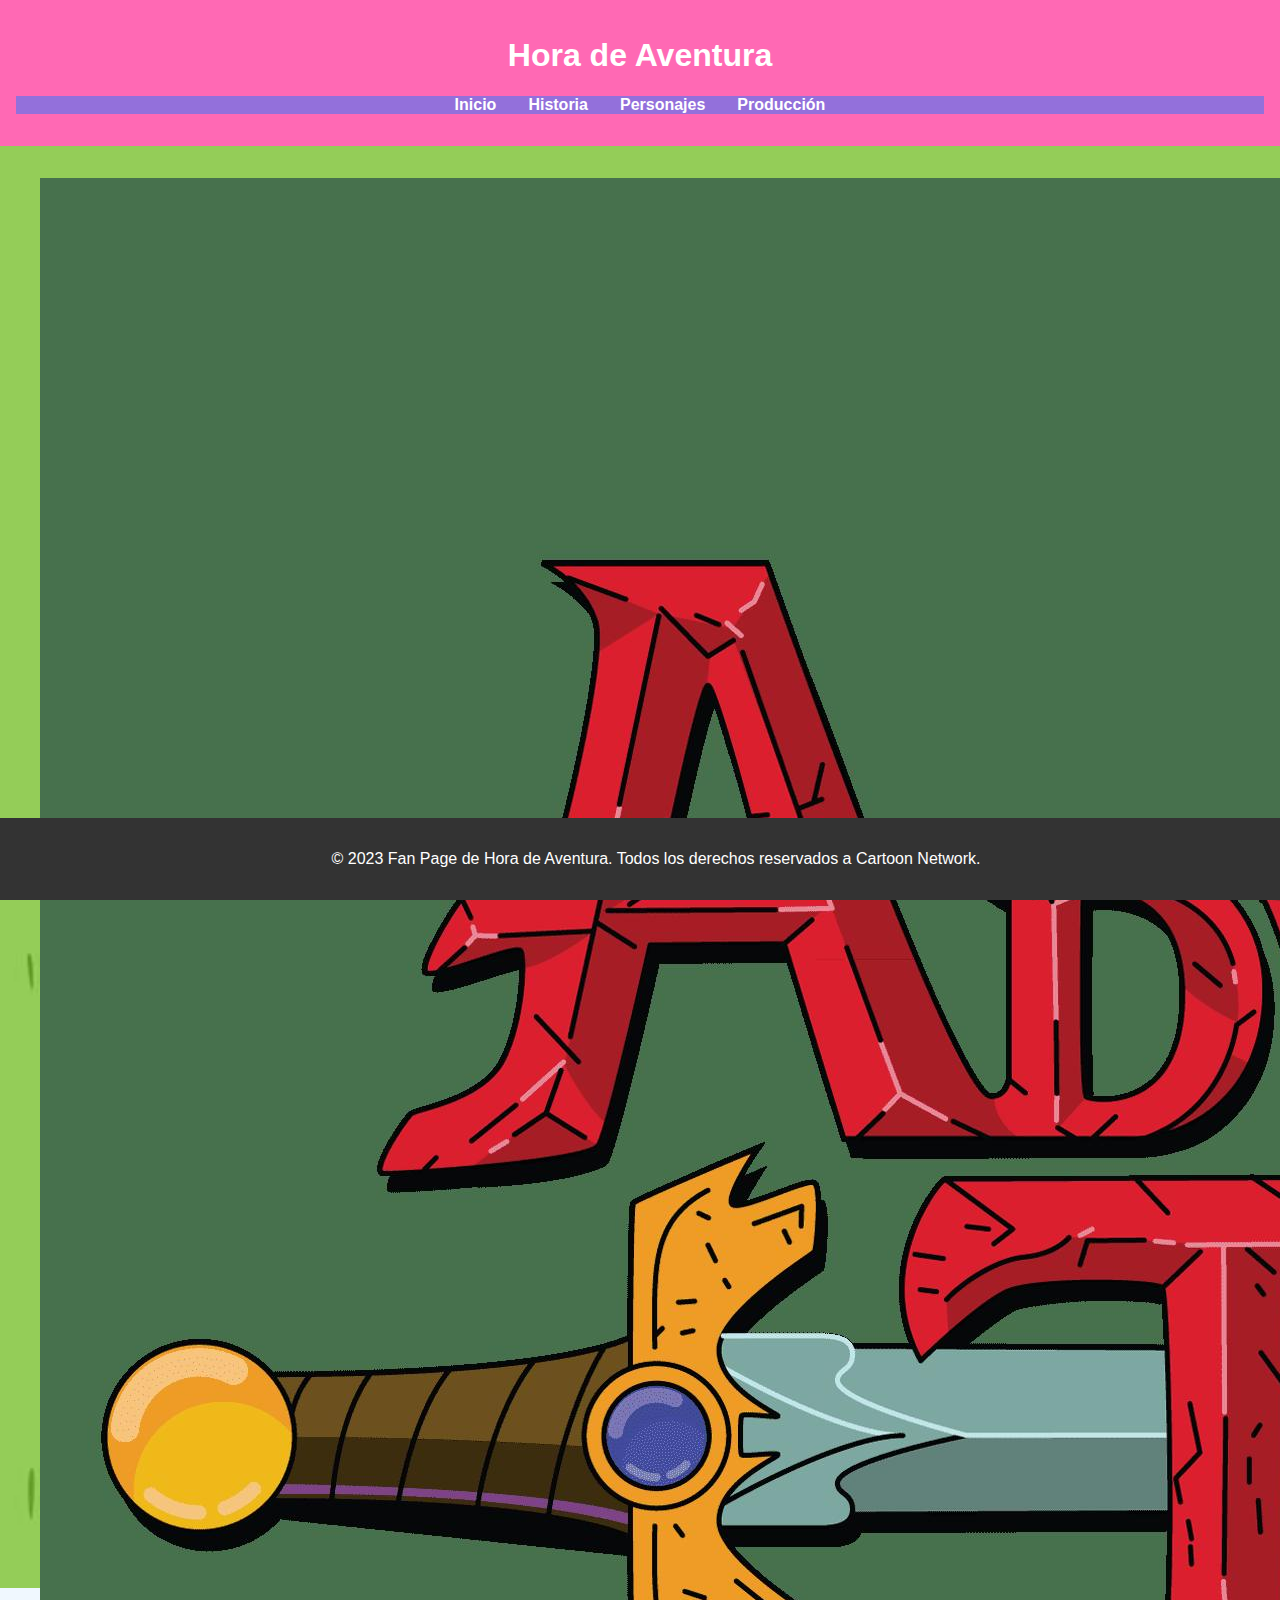
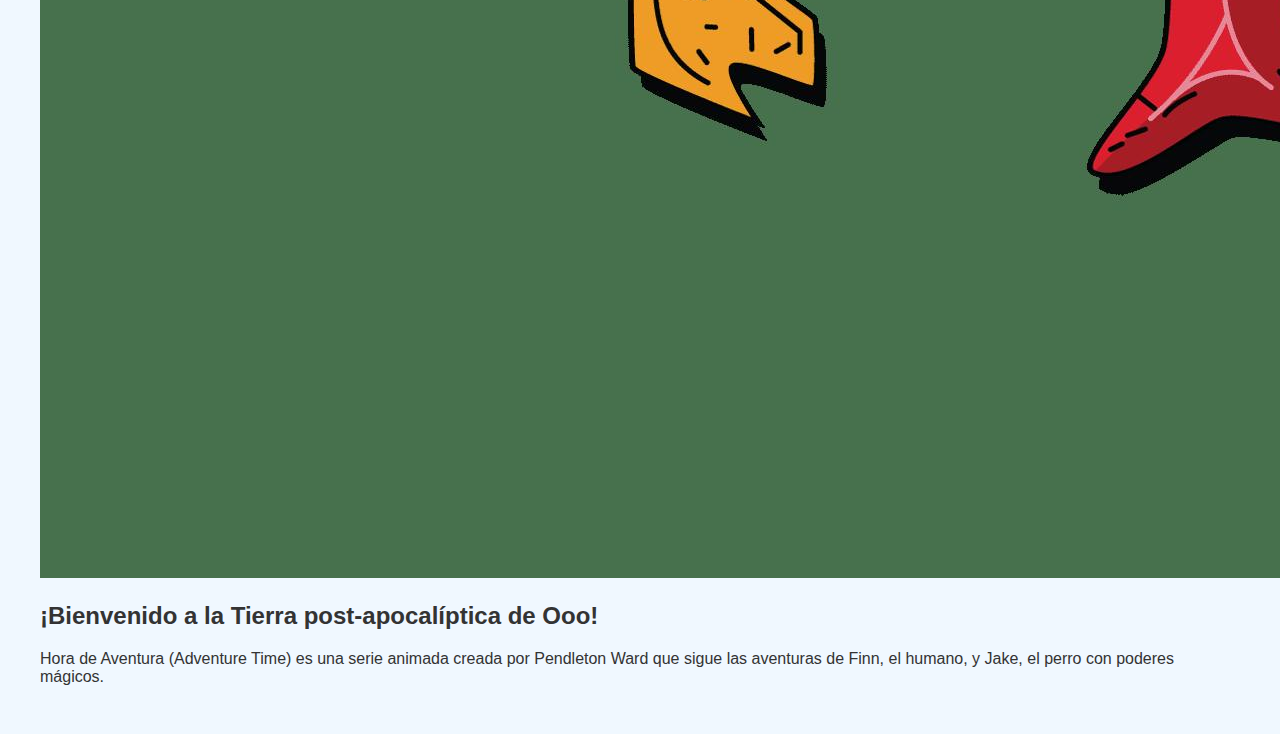
<file: index.html>
<!DOCTYPE html>
<html lang="es">
<head>
    <meta charset="UTF-8">
    <meta name="viewport" content="width=device-width, initial-scale=1.0">
    <title>Hora de Aventura | Fan Page</title>
    <link rel="stylesheet" href="styles.css">
</head>
<body>
    <header>
        <h1>Hora de Aventura</h1>
        <nav>
            <ul>
                <li><a href="index.html">Inicio</a></li>
                <li><a href="historia.html">Historia</a></li>
                <li><a href="personajes.html">Personajes</a></li>
                <li><a href="produccion.html">Producción</a></li>
            </ul>
        </nav>
    </header>
    
    <main>
        <section class="banner">
            <img src="banner.jpg" alt="Hora de Aventura Banner">
        </section>
        
        <section class="intro">
            <h2>¡Bienvenido a la Tierra post-apocalíptica de Ooo!</h2>
            <p>Hora de Aventura (Adventure Time) es una serie animada creada por Pendleton Ward que sigue las aventuras de Finn, el humano, y Jake, el perro con poderes mágicos.</p>
        </section>
    </main>
    
    <footer>
        <p>© 2023 Fan Page de Hora de Aventura. Todos los derechos reservados a Cartoon Network.</p>
    </footer>
</body>

</html>
</file>
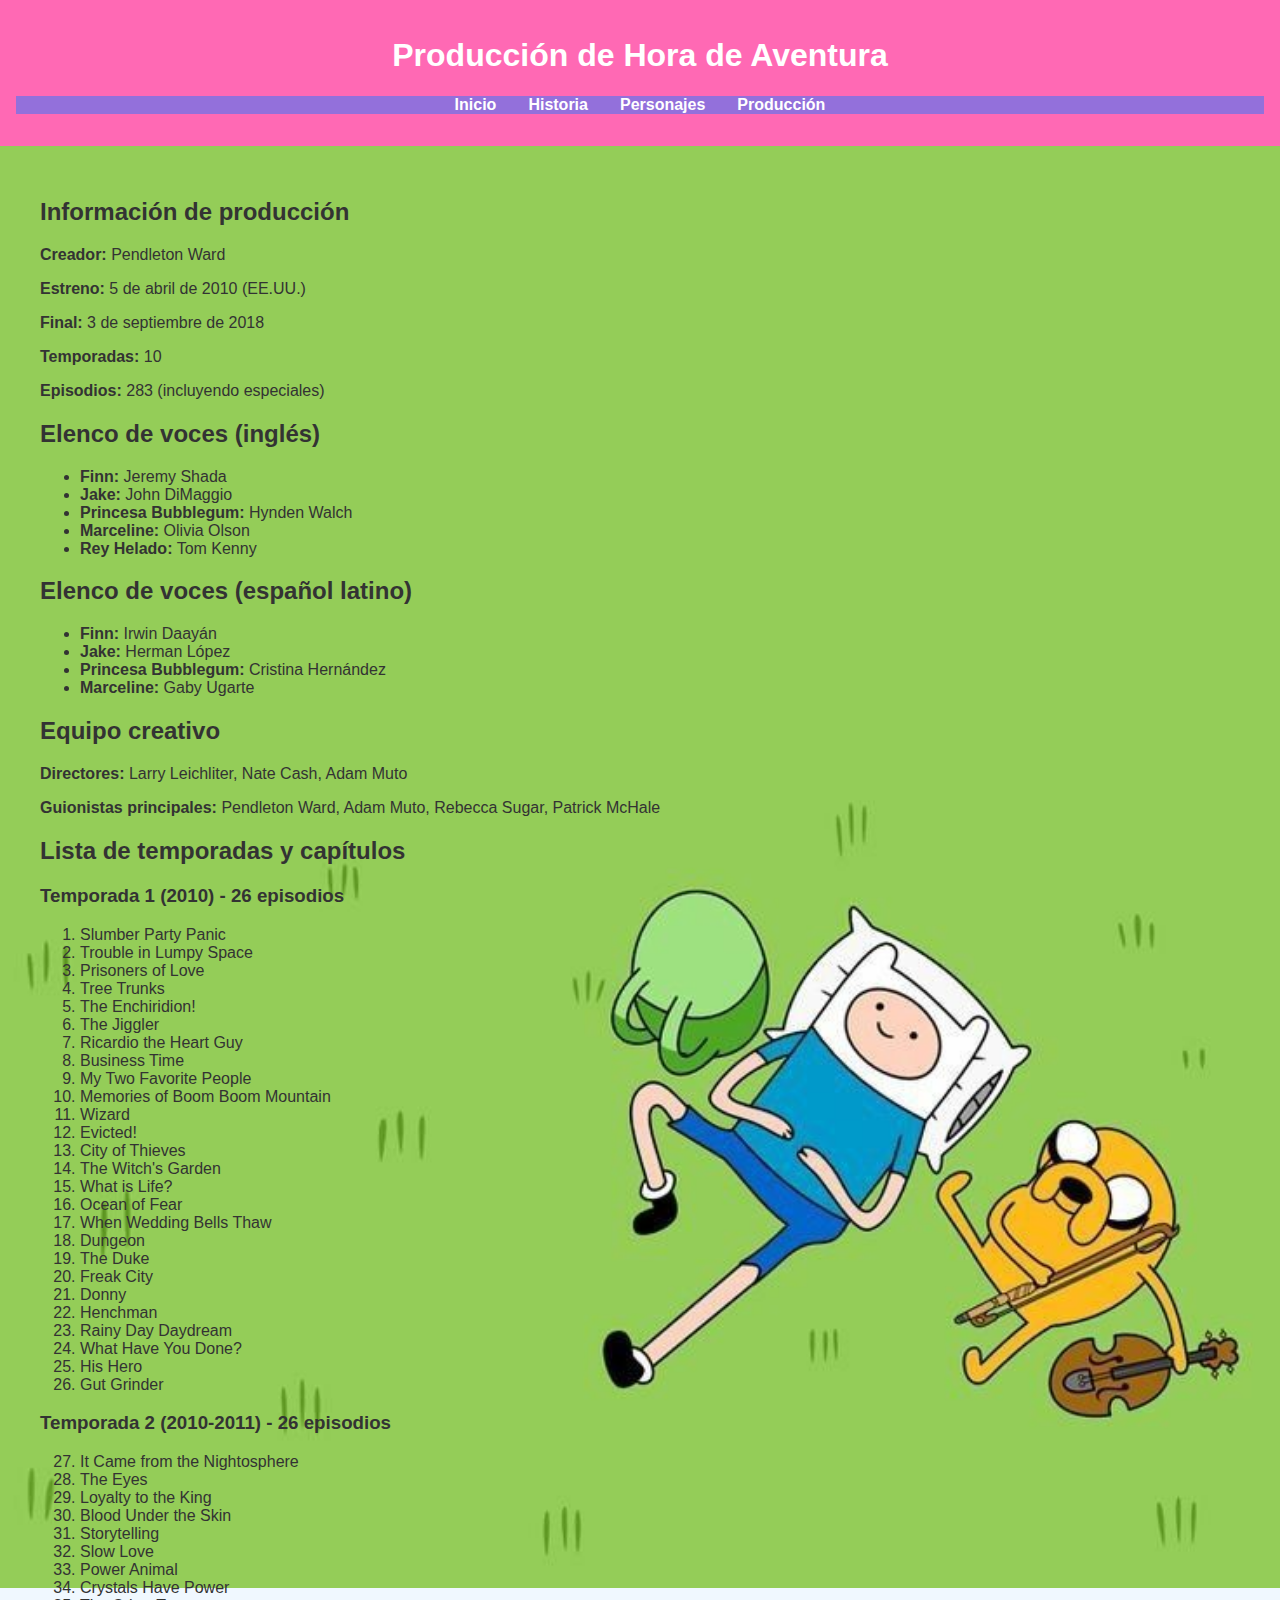
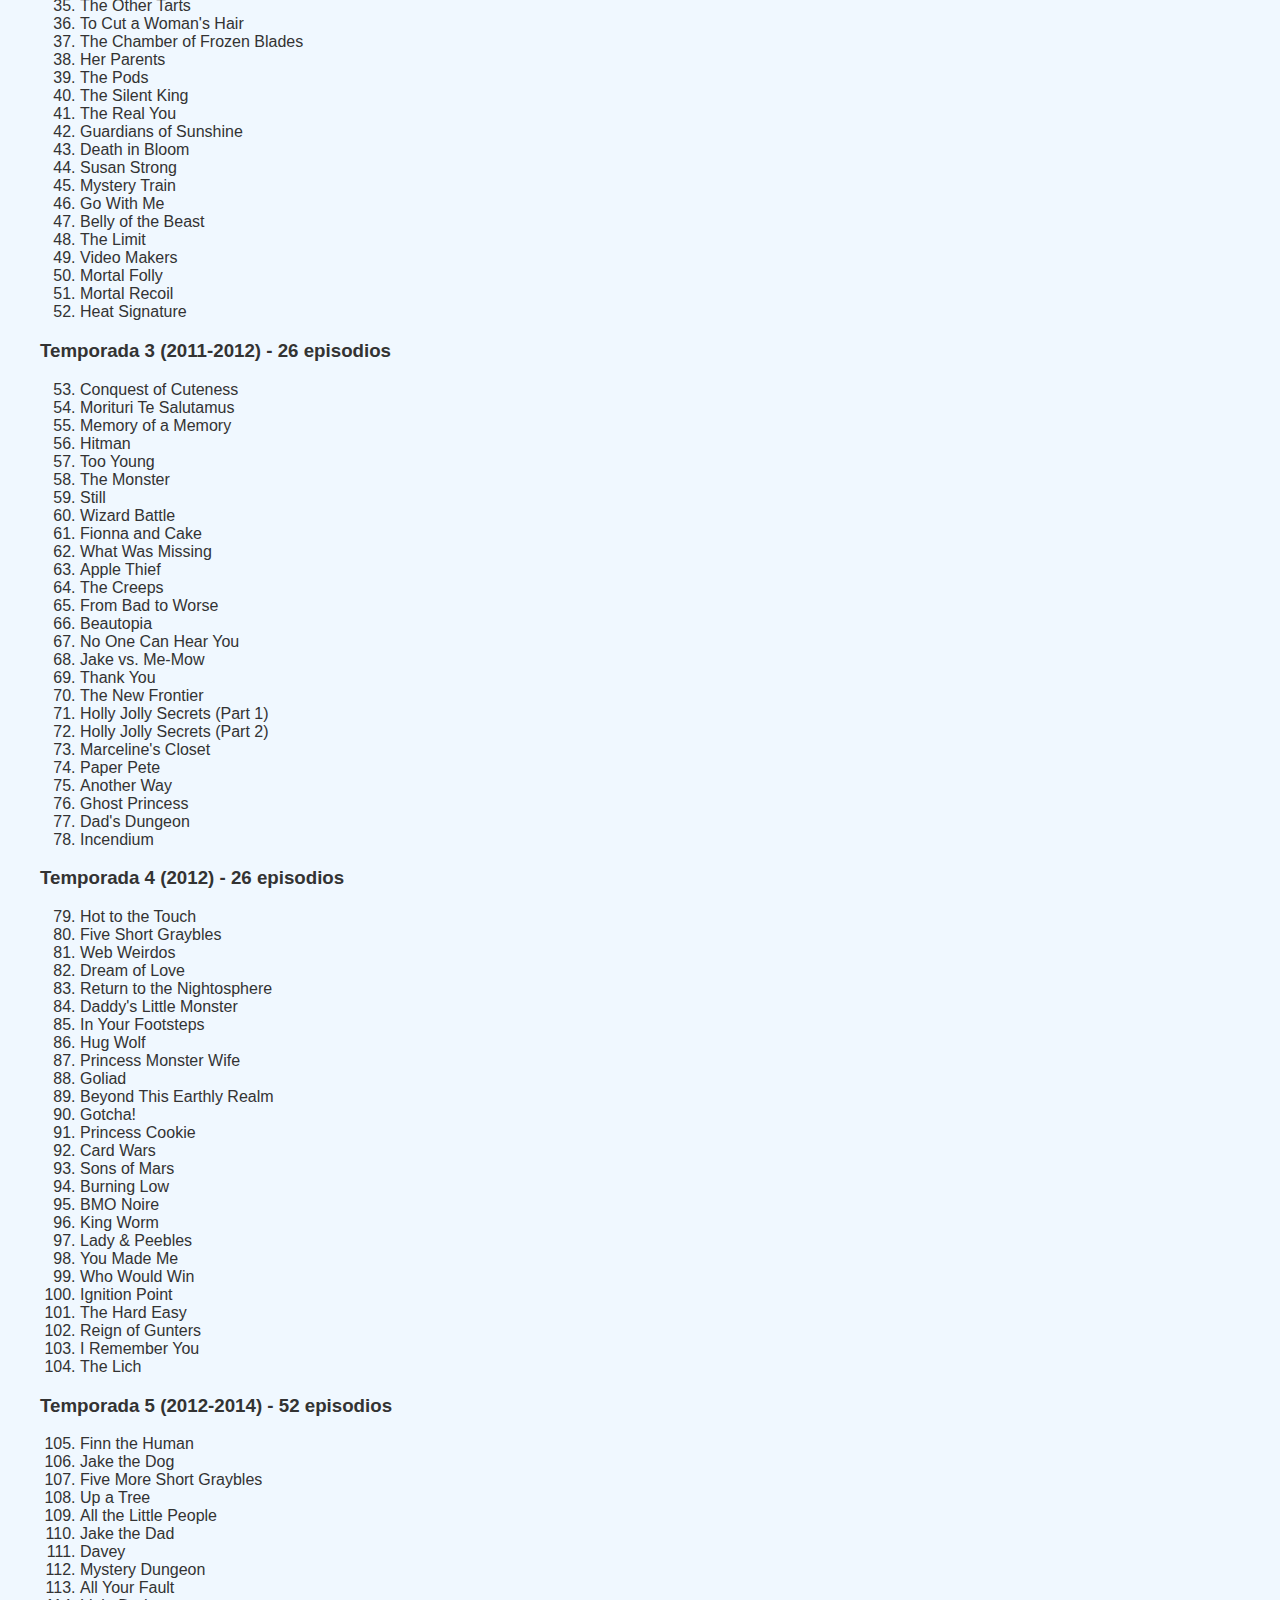
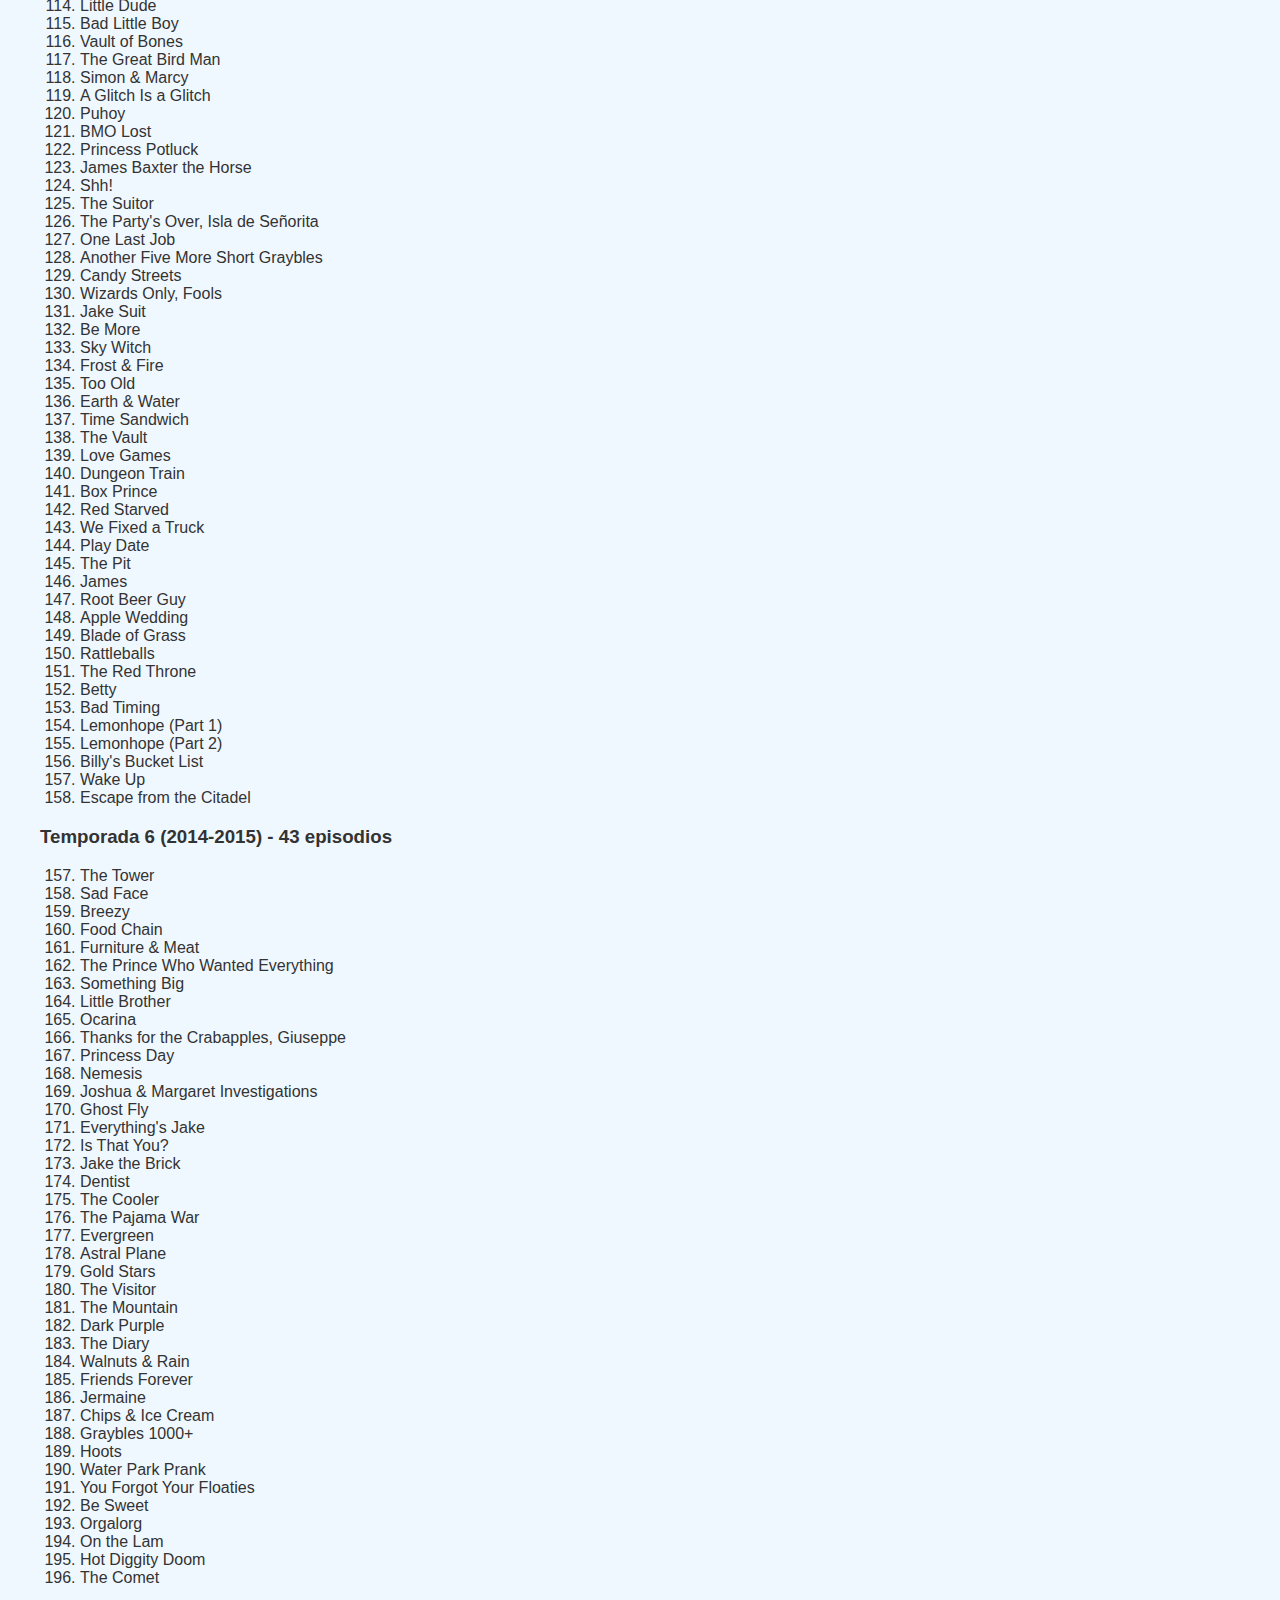
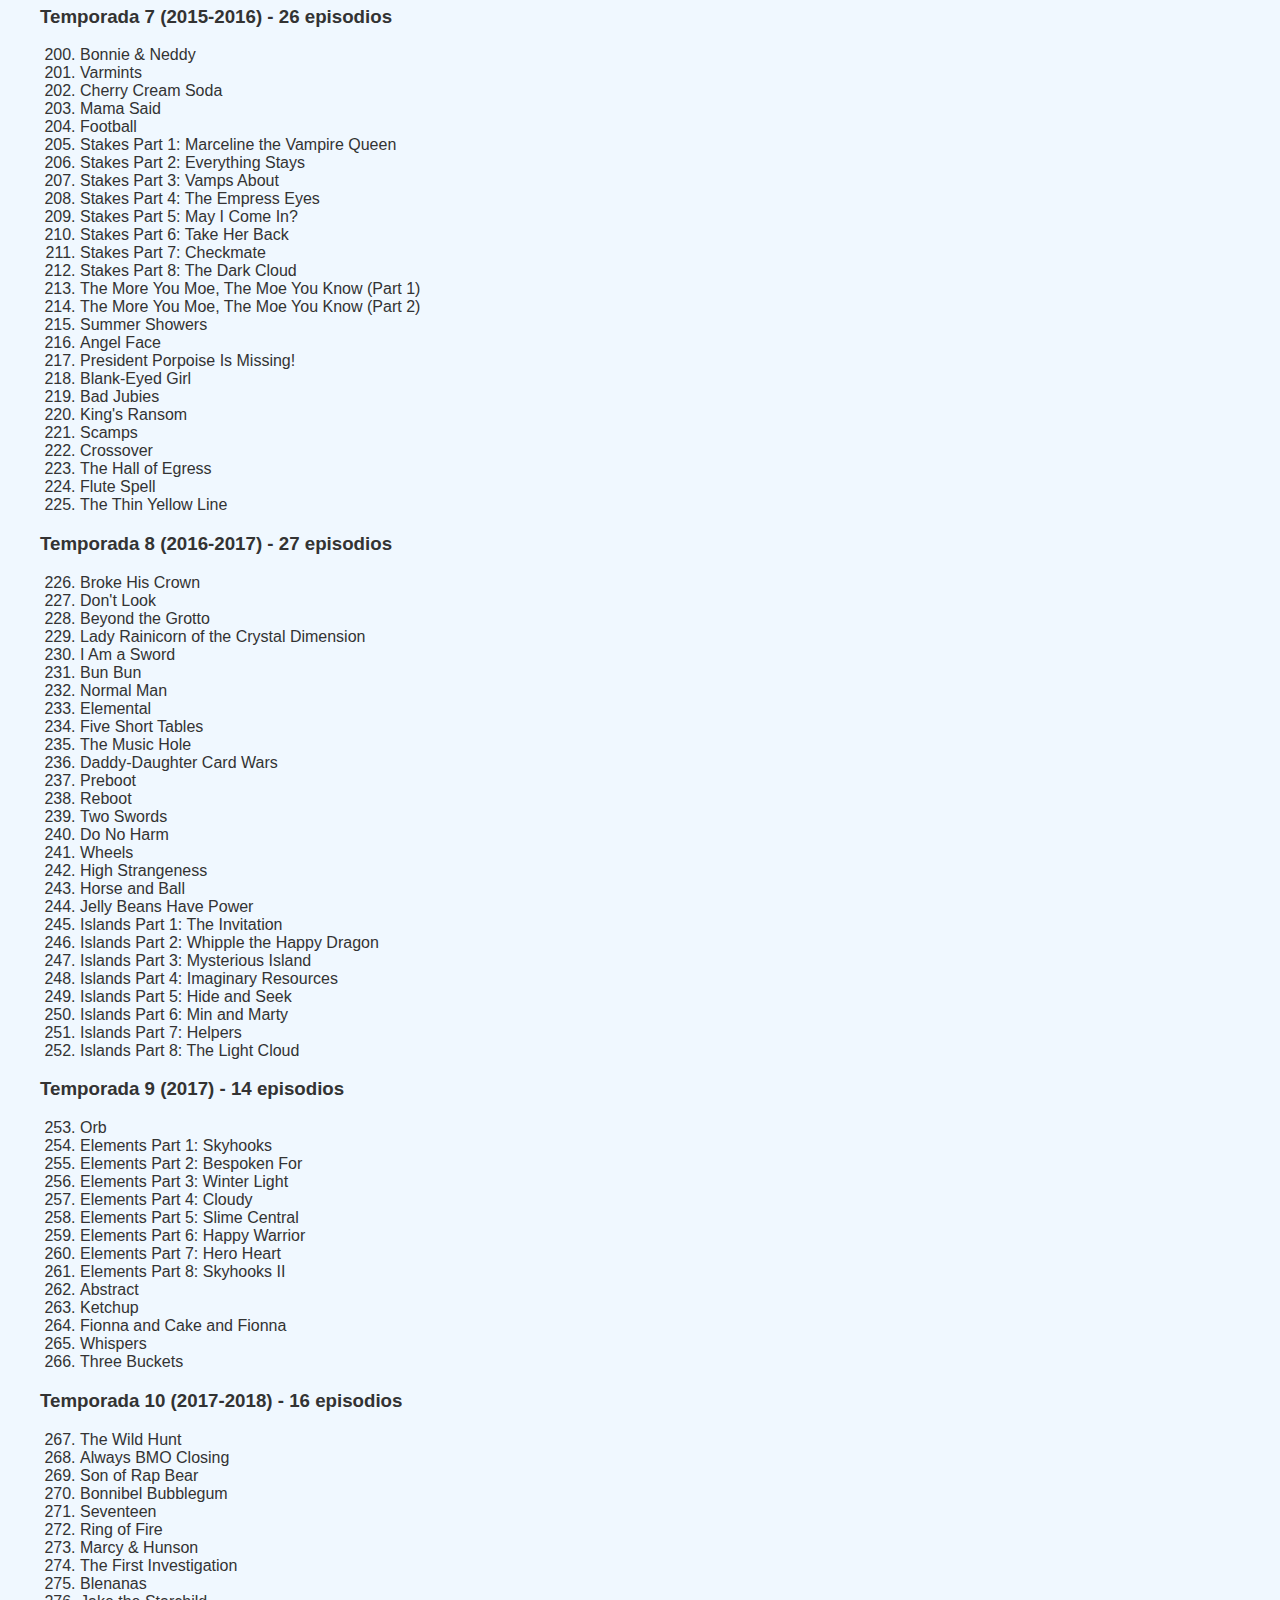
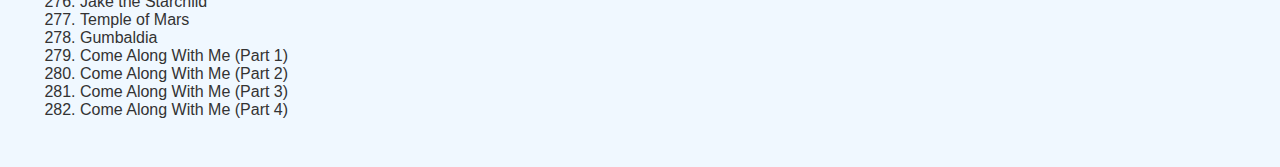
<file: produccion.html>
<!DOCTYPE html>
<html lang="es">
<head>
    <meta charset="UTF-8">
    <meta name="viewport" content="width=device-width, initial-scale=1.0">
    <title>Producción | Hora de Aventura</title>
    <link rel="stylesheet" href="styles.css">
</head>
<body>
    <header>
        <h1>Producción de Hora de Aventura</h1>
        <nav>
            <ul>
                <li><a href="index.html">Inicio</a></li>
                <li><a href="historia.html">Historia</a></li>
                <li><a href="personajes.html">Personajes</a></li>
                <li><a href="produccion.html">Producción</a></li>
            </ul>
        </nav>
    </header>
    
    <main>
        <section>
            <h2>Información de producción</h2>
            <p><strong>Creador:</strong> Pendleton Ward</p>
            <p><strong>Estreno:</strong> 5 de abril de 2010 (EE.UU.)</p>
            <p><strong>Final:</strong> 3 de septiembre de 2018</p>
            <p><strong>Temporadas:</strong> 10</p>
            <p><strong>Episodios:</strong> 283 (incluyendo especiales)</p>
        </section>
        
        <section>
            <h2>Elenco de voces (inglés)</h2>
            <ul>
                <li><strong>Finn:</strong> Jeremy Shada</li>
                <li><strong>Jake:</strong> John DiMaggio</li>
                <li><strong>Princesa Bubblegum:</strong> Hynden Walch</li>
                <li><strong>Marceline:</strong> Olivia Olson</li>
                <li><strong>Rey Helado:</strong> Tom Kenny</li>
            </ul>
            
            <h2>Elenco de voces (español latino)</h2>
            <ul>
                <li><strong>Finn:</strong> Irwin Daayán</li>
                <li><strong>Jake:</strong> Herman López</li>
                <li><strong>Princesa Bubblegum:</strong> Cristina Hernández</li>
                <li><strong>Marceline:</strong> Gaby Ugarte</li>
            </ul>
        </section>
        
        <section>
            <h2>Equipo creativo</h2>
            <p><strong>Directores:</strong> Larry Leichliter, Nate Cash, Adam Muto</p>
            <p><strong>Guionistas principales:</strong> Pendleton Ward, Adam Muto, Rebecca Sugar, Patrick McHale</p>
        </section>
        
        <section>
            <h2>Lista de temporadas y capítulos</h2>
            <article>
               <div>
                <h3>Temporada 1 (2010) - 26 episodios</h3>
                <ol>
                    <li>Slumber Party Panic</li>
                    <li>Trouble in Lumpy Space</li>
                    <li>Prisoners of Love</li>
            <li>Tree Trunks</li>
            <li>The Enchiridion!</li>
            <li>The Jiggler</li>
            <li>Ricardio the Heart Guy</li>
            <li>Business Time</li>
            <li>My Two Favorite People</li>
            <li>Memories of Boom Boom Mountain</li>
            <li>Wizard</li>
            <li>Evicted!</li>
            <li>City of Thieves</li>
            <li>The Witch's Garden</li>
            <li>What is Life?</li>
            <li>Ocean of Fear</li>
            <li>When Wedding Bells Thaw</li>
            <li>Dungeon</li>
            <li>The Duke</li>
            <li>Freak City</li>
            <li>Donny</li>
            <li>Henchman</li>
            <li>Rainy Day Daydream</li>
            <li>What Have You Done?</li>
            <li>His Hero</li>
            <li>Gut Grinder</li>
        </ol>
    </div>

    <!-- Temporada 2 -->
    <div class="temporada">
        <h3>Temporada 2 (2010-2011) - 26 episodios</h3>
        <ol class="capitulos" start="27">
            <li>It Came from the Nightosphere</li>
            <li>The Eyes</li>
            <li>Loyalty to the King</li>
            <li>Blood Under the Skin</li>
            <li>Storytelling</li>
            <li>Slow Love</li>
            <li>Power Animal</li>
            <li>Crystals Have Power</li>
            <li>The Other Tarts</li>
            <li>To Cut a Woman's Hair</li>
            <li>The Chamber of Frozen Blades</li>
            <li>Her Parents</li>
            <li>The Pods</li>
            <li>The Silent King</li>
            <li>The Real You</li>
            <li>Guardians of Sunshine</li>
            <li>Death in Bloom</li>
            <li>Susan Strong</li>
            <li>Mystery Train</li>
            <li>Go With Me</li>
            <li>Belly of the Beast</li>
            <li>The Limit</li>
            <li>Video Makers</li>
            <li>Mortal Folly</li>
            <li>Mortal Recoil</li>
            <li>Heat Signature</li>
        </ol>
    </div>

    <!-- Temporada 3 -->
    <div class="temporada">
        <h3>Temporada 3 (2011-2012) - 26 episodios</h3>
        <ol class="capitulos" start="53">
            <li>Conquest of Cuteness</li>
            <li>Morituri Te Salutamus</li>
            <li>Memory of a Memory</li>
            <li>Hitman</li>
            <li>Too Young</li>
            <li>The Monster</li>
            <li>Still</li>
            <li>Wizard Battle</li>
            <li>Fionna and Cake</li>
            <li>What Was Missing</li>
            <li>Apple Thief</li>
            <li>The Creeps</li>
            <li>From Bad to Worse</li>
            <li>Beautopia</li>
            <li>No One Can Hear You</li>
            <li>Jake vs. Me-Mow</li>
            <li>Thank You</li>
            <li>The New Frontier</li>
            <li>Holly Jolly Secrets (Part 1)</li>
            <li>Holly Jolly Secrets (Part 2)</li>
            <li>Marceline's Closet</li>
            <li>Paper Pete</li>
            <li>Another Way</li>
            <li>Ghost Princess</li>
            <li>Dad's Dungeon</li>
            <li>Incendium</li>
        </ol>
    </div>
                <h3>Temporada 4 (2012) - 26 episodios</h3>
    <ol class="capitulos" start="79">
        <li>Hot to the Touch</li>
        <li>Five Short Graybles</li>
        <li>Web Weirdos</li>
        <li>Dream of Love</li>
        <li>Return to the Nightosphere</li>
        <li>Daddy's Little Monster</li>
        <li>In Your Footsteps</li>
        <li>Hug Wolf</li>
        <li>Princess Monster Wife</li>
        <li>Goliad</li>
        <li>Beyond This Earthly Realm</li>
        <li>Gotcha!</li>
        <li>Princess Cookie</li>
        <li>Card Wars</li>
        <li>Sons of Mars</li>
        <li>Burning Low</li>
        <li>BMO Noire</li>
        <li>King Worm</li>
        <li>Lady & Peebles</li>
        <li>You Made Me</li>
        <li>Who Would Win</li>
        <li>Ignition Point</li>
        <li>The Hard Easy</li>
        <li>Reign of Gunters</li>
        <li>I Remember You</li>
        <li>The Lich</li>
    </ol>
</div>

<!-- TEMPORADA 5 -->
<div class="temporada">
    <h3>Temporada 5 (2012-2014) - 52 episodios</h3>
    <ol class="capitulos" start="105">
        <li>Finn the Human</li>
        <li>Jake the Dog</li>
        <li>Five More Short Graybles</li>
        <li>Up a Tree</li>
        <li>All the Little People</li>
        <li>Jake the Dad</li>
        <li>Davey</li>
        <li>Mystery Dungeon</li>
        <li>All Your Fault</li>
        <li>Little Dude</li>
        <li>Bad Little Boy</li>
        <li>Vault of Bones</li>
        <li>The Great Bird Man</li>
        <li>Simon & Marcy</li>
        <li>A Glitch Is a Glitch</li>
        <li>Puhoy</li>
        <li>BMO Lost</li>
        <li>Princess Potluck</li>
        <li>James Baxter the Horse</li>
        <li>Shh!</li>
        <li>The Suitor</li>
        <li>The Party's Over, Isla de Señorita</li>
        <li>One Last Job</li>
        <li>Another Five More Short Graybles</li>
        <li>Candy Streets</li>
        <li>Wizards Only, Fools</li>
        <li>Jake Suit</li>
        <li>Be More</li>
        <li>Sky Witch</li>
        <li>Frost & Fire</li>
        <li>Too Old</li>
        <li>Earth & Water</li>
        <li>Time Sandwich</li>
        <li>The Vault</li>
        <li>Love Games</li>
        <li>Dungeon Train</li>
        <li>Box Prince</li>
        <li>Red Starved</li>
        <li>We Fixed a Truck</li>
        <li>Play Date</li>
        <li>The Pit</li>
        <li>James</li>
        <li>Root Beer Guy</li>
        <li>Apple Wedding</li>
        <li>Blade of Grass</li>
        <li>Rattleballs</li>
        <li>The Red Throne</li>
        <li>Betty</li>
        <li>Bad Timing</li>
        <li>Lemonhope (Part 1)</li>
        <li>Lemonhope (Part 2)</li>
        <li>Billy's Bucket List</li>
        <li>Wake Up</li>
        <li>Escape from the Citadel</li>
    </ol>
</div>

<!-- TEMPORADA 6 -->
<div class="temporada">
    <h3>Temporada 6 (2014-2015) - 43 episodios</h3>
    <ol class="capitulos" start="157">
        <li>The Tower</li>
        <li>Sad Face</li>
        <li>Breezy</li>
        <li>Food Chain</li>
        <li>Furniture & Meat</li>
        <li>The Prince Who Wanted Everything</li>
        <li>Something Big</li>
        <li>Little Brother</li>
        <li>Ocarina</li>
        <li>Thanks for the Crabapples, Giuseppe</li>
        <li>Princess Day</li>
        <li>Nemesis</li>
        <li>Joshua & Margaret Investigations</li>
        <li>Ghost Fly</li>
        <li>Everything's Jake</li>
        <li>Is That You?</li>
        <li>Jake the Brick</li>
        <li>Dentist</li>
        <li>The Cooler</li>
        <li>The Pajama War</li>
        <li>Evergreen</li>
        <li>Astral Plane</li>
        <li>Gold Stars</li>
        <li>The Visitor</li>
        <li>The Mountain</li>
        <li>Dark Purple</li>
        <li>The Diary</li>
        <li>Walnuts & Rain</li>
        <li>Friends Forever</li>
        <li>Jermaine</li>
        <li>Chips & Ice Cream</li>
        <li>Graybles 1000+</li>
        <li>Hoots</li>
        <li>Water Park Prank</li>
        <li>You Forgot Your Floaties</li>
        <li>Be Sweet</li>
        <li>Orgalorg</li>
        <li>On the Lam</li>
        <li>Hot Diggity Doom</li>
        <li>The Comet</li>
    </ol>
</div>

<!-- TEMPORADA 7 -->
<div class="temporada">
    <h3>Temporada 7 (2015-2016) - 26 episodios</h3>
    <ol class="capitulos" start="200">
        <li>Bonnie & Neddy</li>
        <li>Varmints</li>
        <li>Cherry Cream Soda</li>
        <li>Mama Said</li>
        <li>Football</li>
        <li>Stakes Part 1: Marceline the Vampire Queen</li>
        <li>Stakes Part 2: Everything Stays</li>
        <li>Stakes Part 3: Vamps About</li>
        <li>Stakes Part 4: The Empress Eyes</li>
        <li>Stakes Part 5: May I Come In?</li>
        <li>Stakes Part 6: Take Her Back</li>
        <li>Stakes Part 7: Checkmate</li>
        <li>Stakes Part 8: The Dark Cloud</li>
        <li>The More You Moe, The Moe You Know (Part 1)</li>
        <li>The More You Moe, The Moe You Know (Part 2)</li>
        <li>Summer Showers</li>
        <li>Angel Face</li>
        <li>President Porpoise Is Missing!</li>
        <li>Blank-Eyed Girl</li>
        <li>Bad Jubies</li>
        <li>King's Ransom</li>
        <li>Scamps</li>
        <li>Crossover</li>
        <li>The Hall of Egress</li>
        <li>Flute Spell</li>
        <li>The Thin Yellow Line</li>
    </ol>
</div>

<!-- TEMPORADA 8 -->
<div class="temporada">
    <h3>Temporada 8 (2016-2017) - 27 episodios</h3>
    <ol class="capitulos" start="226">
        <li>Broke His Crown</li>
        <li>Don't Look</li>
        <li>Beyond the Grotto</li>
        <li>Lady Rainicorn of the Crystal Dimension</li>
        <li>I Am a Sword</li>
        <li>Bun Bun</li>
        <li>Normal Man</li>
        <li>Elemental</li>
        <li>Five Short Tables</li>
        <li>The Music Hole</li>
        <li>Daddy-Daughter Card Wars</li>
        <li>Preboot</li>
        <li>Reboot</li>
        <li>Two Swords</li>
        <li>Do No Harm</li>
        <li>Wheels</li>
        <li>High Strangeness</li>
        <li>Horse and Ball</li>
        <li>Jelly Beans Have Power</li>
        <li>Islands Part 1: The Invitation</li>
        <li>Islands Part 2: Whipple the Happy Dragon</li>
        <li>Islands Part 3: Mysterious Island</li>
        <li>Islands Part 4: Imaginary Resources</li>
        <li>Islands Part 5: Hide and Seek</li>
        <li>Islands Part 6: Min and Marty</li>
        <li>Islands Part 7: Helpers</li>
        <li>Islands Part 8: The Light Cloud</li>
    </ol>
</div>

<!-- TEMPORADA 9 -->
<div class="temporada">
    <h3>Temporada 9 (2017) - 14 episodios</h3>
    <ol class="capitulos" start="253">
        <li>Orb</li>
        <li>Elements Part 1: Skyhooks</li>
        <li>Elements Part 2: Bespoken For</li>
        <li>Elements Part 3: Winter Light</li>
        <li>Elements Part 4: Cloudy</li>
        <li>Elements Part 5: Slime Central</li>
        <li>Elements Part 6: Happy Warrior</li>
        <li>Elements Part 7: Hero Heart</li>
        <li>Elements Part 8: Skyhooks II</li>
        <li>Abstract</li>
        <li>Ketchup</li>
        <li>Fionna and Cake and Fionna</li>
        <li>Whispers</li>
        <li>Three Buckets</li>
    </ol>
</div>

<!-- TEMPORADA 10 -->
<div class="temporada">
    <h3>Temporada 10 (2017-2018) - 16 episodios</h3>
    <ol class="capitulos" start="267">
        <li>The Wild Hunt</li>
        <li>Always BMO Closing</li>
        <li>Son of Rap Bear</li>
        <li>Bonnibel Bubblegum</li>
        <li>Seventeen</li>
        <li>Ring of Fire</li>
        <li>Marcy & Hunson</li>
        <li>The First Investigation</li>
        <li>Blenanas</li>
        <li>Jake the Starchild</li>
        <li>Temple of Mars</li>
        <li>Gumbaldia</li>
        <li>Come Along With Me (Part 1)</li>
        <li>Come Along With Me (Part 2)</li>
        <li>Come Along With Me (Part 3)</li>
        <li>Come Along With Me (Part 4)</li>
    </ol>
</div>

                    <!-- Lista completa de episodios -->
                </ol>
            </article>
            
            <!-- Repetir para cada temporada -->
        </section>
    </main>
    
   
</body>

</html>
</file>
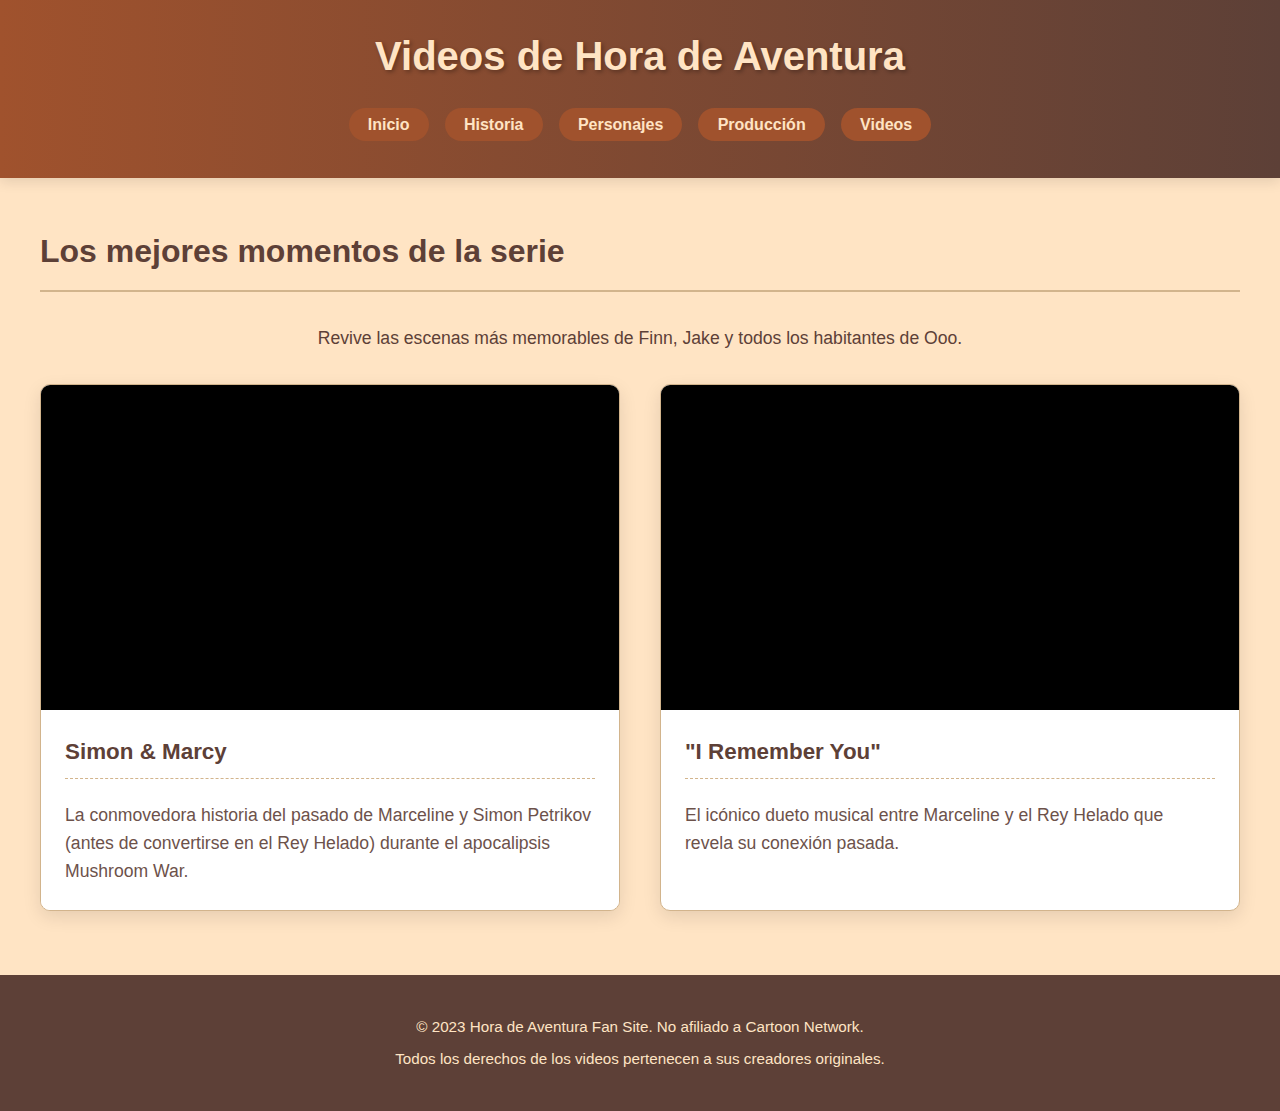
<file: videos.html>
<!DOCTYPE html>
<html lang="es">
<head>
    <meta charset="UTF-8">
    <meta name="viewport" content="width=device-width, initial-scale=1.0">
    <title>Videos de Hora de Aventura</title>
    <style>
       :root {
            --color-piel: #FFE4C4;  /* Color piel */
            --color-cafe-claro: #D2B48C;  /* Café claro */
            --color-cafe-medio: #A0522D;  /* Café medio */
            --color-cafe-oscuro: #5D4037;  /* Café oscuro */
            --color-accento: #BC8F8F;  /* Café rosáceo */
        }
        
        body {
            font-family: 'Comic Sans MS', cursive, sans-serif;
            background-color: var(--color-piel);
            color: var(--color-cafe-oscuro);
            margin: 0;
            padding: 0;
            line-height: 1.6;
        }
        
        header {
            background: linear-gradient(to right, var(--color-cafe-medio), var(--color-cafe-oscuro));
            padding: 1.5rem;
            text-align: center;
            box-shadow: 0 4px 12px rgba(0,0,0,0.1);
        }
        
        h1 {
            color: var(--color-piel);
            margin: 0;
            font-size: 2.5rem;
            text-shadow: 2px 2px 4px rgba(0,0,0,0.3);
        }
        
        nav ul {
            list-style-type: none;
            padding: 0;
            display: flex;
            justify-content: center;
            gap: 1rem;
            margin-top: 1.5rem;
        }
        
        nav a {
            color: var(--color-piel);
            text-decoration: none;
            font-weight: bold;
            padding: 0.5rem 1.2rem;
            border-radius: 25px;
            background-color: var(--color-cafe-medio);
            transition: all 0.3s ease;
        }
        
        nav a:hover {
            background-color: var(--color-cafe-oscuro);
            transform: translateY(-2px);
        }
        
        .video-section {
            max-width: 1200px;
            margin: 3rem auto;
            padding: 0 2rem;
        }
        
        .video-section h2 {
            color: var(--color-cafe-oscuro);
            font-size: 2rem;
            border-bottom: 2px solid var(--color-cafe-claro);
            padding-bottom: 0.8rem;
            margin-bottom: 2rem;
        }
        
        .video-section p {
            font-size: 1.1rem;
            max-width: 800px;
            margin: 0 auto 2rem;
            text-align: center;
        }
        
        .video-grid {
            display: grid;
            grid-template-columns: repeat(auto-fit, minmax(320px, 1fr));
            gap: 2.5rem;
        }
        
        .video-card {
            background: white;
            border-radius: 10px;
            overflow: hidden;
            box-shadow: 0 6px 18px rgba(0,0,0,0.1);
            transition: transform 0.3s ease, box-shadow 0.3s ease;
            border: 1px solid var(--color-cafe-claro);
        }
        
        .video-card:hover {
            transform: translateY(-8px);
            box-shadow: 0 12px 24px rgba(0,0,0,0.15);
        }
        
        .video-container {
            position: relative;
            padding-bottom: 56.25%;
            height: 0;
            overflow: hidden;
            background: black;
        }
        
        .video-container iframe {
            position: absolute;
            top: 0;
            left: 0;
            width: 100%;
            height: 100%;
            border: none;
        }
        
        .video-info {
            padding: 1.5rem;
            background: white;
        }
        
        .video-info h3 {
            color: var(--color-cafe-oscuro);
            margin-top: 0;
            font-size: 1.4rem;
            border-bottom: 1px dashed var(--color-cafe-claro);
            padding-bottom: 0.5rem;
        }
        
        .video-info p {
            color: var(--color-cafe-oscuro);
            opacity: 0.9;
            text-align: left;
            margin: 1rem 0 0;
        }
        
        footer {
            background: var(--color-cafe-oscuro);
            color: var(--color-piel);
            text-align: center;
            padding: 2rem;
            margin-top: 4rem;
            font-size: 0.95rem;
        }
        
        footer p {
            margin: 0.5rem 0;
        }
        
        @media (max-width: 768px) {
            .video-grid {
                grid-template-columns: 1fr;
                gap: 2rem;
            }
            
            nav ul {
                flex-wrap: wrap;
            }
            
            h1 {
                font-size: 2rem;
            }
        }
    </style>
</head>
<body>
    <header>
        <h1>Videos de Hora de Aventura</h1>
        <nav>
            <ul>
                <li><a href="index.html">Inicio</a></li>
                <li><a href="historia.html">Historia</a></li>
                <li><a href="personajes.html">Personajes</a></li>
                <li><a href="produccion.html">Producción</a></li>
                <li><a href="videos.html">Videos</a></li>
            </ul>
        </nav>
    </header>
    
    <main>
        <section class="video-section">
            <h2>Los mejores momentos de la serie</h2>
            <p>Revive las escenas más memorables de Finn, Jake y todos los habitantes de Ooo.</p>
            
            <div class="video-grid">
                <!-- Video 1 -->
                <div class="video-card">
                    <div class="video-container">
                        <iframe src="https://www.youtube.com/embed/CTim9UGlMLs" 
                                title="Simon y Marcy - Hora de Aventura" 
                                allow="accelerometer; autoplay; clipboard-write; encrypted-media; gyroscope; picture-in-picture" 
                                allowfullscreen loading="lazy"></iframe>
                    </div>
                    <div class="video-info">
                        <h3>Simon & Marcy</h3>
                        <p>La conmovedora historia del pasado de Marceline y Simon Petrikov (antes de convertirse en el Rey Helado) durante el apocalipsis Mushroom War.</p>
                    </div>
                </div>
                
                <!-- Video 2 -->
                <div class="video-card">
                    <div class="video-container">
                        <iframe src="https://www.youtube.com/embed/kpz5xI58Sg0" 
                                title="Final de Hora de Aventura - Come Along With Me" 
                                allow="accelerometer; autoplay; clipboard-write; encrypted-media; gyroscope; picture-in-picture" 
                                allowfullscreen loading="lazy"></iframe>
                    </div>
                    <div class="video-info">
                         <h3>"I Remember You"</h3>
                        <p>El icónico dueto musical entre Marceline y el Rey Helado que revela su conexión pasada.</p>
                    </div>
                </div>
                
               <!-- Video 3 -->
              
        </section>
    </main>
    
    <footer>
        <p>© 2023 Hora de Aventura Fan Site. No afiliado a Cartoon Network.</p>
        <p>Todos los derechos de los videos pertenecen a sus creadores originales.</p>
    </footer>
</body>
</html>
</file>
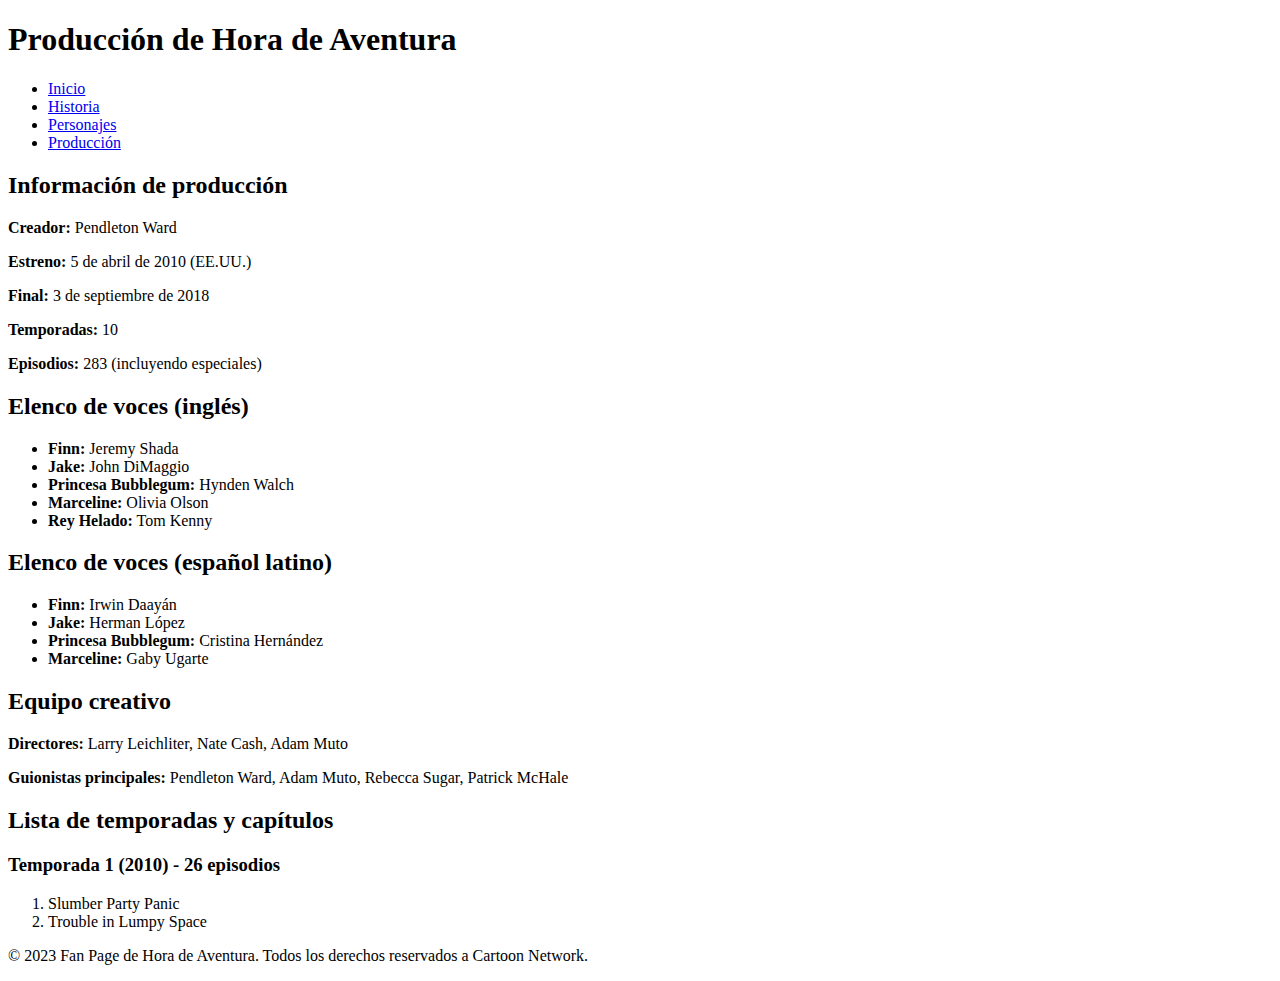
<file: HoradeAventura/produccion.html/produccion.html>
<!DOCTYPE html>
<html lang="es">
<head>
    <meta charset="UTF-8">
    <meta name="viewport" content="width=device-width, initial-scale=1.0">
    <title>Producción | Hora de Aventura</title>
    <link rel="stylesheet" href="../css/styles.css">
</head>
<body>
    <header>
        <h1>Producción de Hora de Aventura</h1>
        <nav>
            <ul>
                <li><a href="../index.html">Inicio</a></li>
                <li><a href="historia.html">Historia</a></li>
                <li><a href="personajes.html">Personajes</a></li>
                <li><a href="produccion.html">Producción</a></li>
            </ul>
        </nav>
    </header>
    
    <main>
        <section>
            <h2>Información de producción</h2>
            <p><strong>Creador:</strong> Pendleton Ward</p>
            <p><strong>Estreno:</strong> 5 de abril de 2010 (EE.UU.)</p>
            <p><strong>Final:</strong> 3 de septiembre de 2018</p>
            <p><strong>Temporadas:</strong> 10</p>
            <p><strong>Episodios:</strong> 283 (incluyendo especiales)</p>
        </section>
        
        <section>
            <h2>Elenco de voces (inglés)</h2>
            <ul>
                <li><strong>Finn:</strong> Jeremy Shada</li>
                <li><strong>Jake:</strong> John DiMaggio</li>
                <li><strong>Princesa Bubblegum:</strong> Hynden Walch</li>
                <li><strong>Marceline:</strong> Olivia Olson</li>
                <li><strong>Rey Helado:</strong> Tom Kenny</li>
            </ul>
            
            <h2>Elenco de voces (español latino)</h2>
            <ul>
                <li><strong>Finn:</strong> Irwin Daayán</li>
                <li><strong>Jake:</strong> Herman López</li>
                <li><strong>Princesa Bubblegum:</strong> Cristina Hernández</li>
                <li><strong>Marceline:</strong> Gaby Ugarte</li>
            </ul>
        </section>
        
        <section>
            <h2>Equipo creativo</h2>
            <p><strong>Directores:</strong> Larry Leichliter, Nate Cash, Adam Muto</p>
            <p><strong>Guionistas principales:</strong> Pendleton Ward, Adam Muto, Rebecca Sugar, Patrick McHale</p>
        </section>
        
        <section>
            <h2>Lista de temporadas y capítulos</h2>
            <article>
                <h3>Temporada 1 (2010) - 26 episodios</h3>
                <ol>
                    <li>Slumber Party Panic</li>
                    <li>Trouble in Lumpy Space</li>
                    <!-- Lista completa de episodios -->
                </ol>
            </article>
            
            <!-- Repetir para cada temporada -->
        </section>
    </main>
    
    <footer>
        <p>© 2023 Fan Page de Hora de Aventura. Todos los derechos reservados a Cartoon Network.</p>
    </footer>
</body>
</html>
</file>
<file: styles.css>
/* Estilos generales */
body {
    font-family: 'Comic Sans MS', cursive, sans-serif;
    margin: 0;
    padding: 0;
    color: #333;
    background: #f0f8ff url('imagen5.jpg') no-repeat center center fixed;
    background-size: cover;
    min-height: 100vh;    
}

header {
    background-color: #ff69b4;
    color: white;
    padding: 1rem;
    text-align: center;
}

nav ul {
    list-style-type: none;
    padding: 0;
    display: flex;
    justify-content: center;
    background-color: #9370db;
}

nav li {
    margin: 0 1rem;
}

nav a {
    color: white;
    text-decoration: none;
    font-weight: bold;
}

main {
    padding: 2rem;
    max-width: 1200px;
    margin: 0 auto;
}

footer {
    background-color: #333;
    color: white;
    text-align: center;
    padding: 1rem;
    position: fixed;
    bottom: 0;
    width: 100%;
}

/* Estilos específicos para personajes */
.personajes-principales, .personajes-secundarios {
    display: grid;
    grid-template-columns: repeat(auto-fill, minmax(300px, 1fr));
    gap: 2rem;
    margin-bottom: 3rem;
}

.personaje {
    background-color: white;
    border-radius: 10px;
    padding: 1rem;
    box-shadow: 0 4px 8px rgba(0,0,0,0.1);
    
}

.personaje img {
    max-width: 100%;
    border-radius: 5px;
    display: block;
    margin: 0 auto 1rem;
}

/* Responsive */
@media (max-width: 768px) {
    nav ul {
        flex-direction: column;
    }
    
    .personajes-principales, .personajes-secundarios {
        grid-template-columns: 1fr;
    }
    
}
</file>
